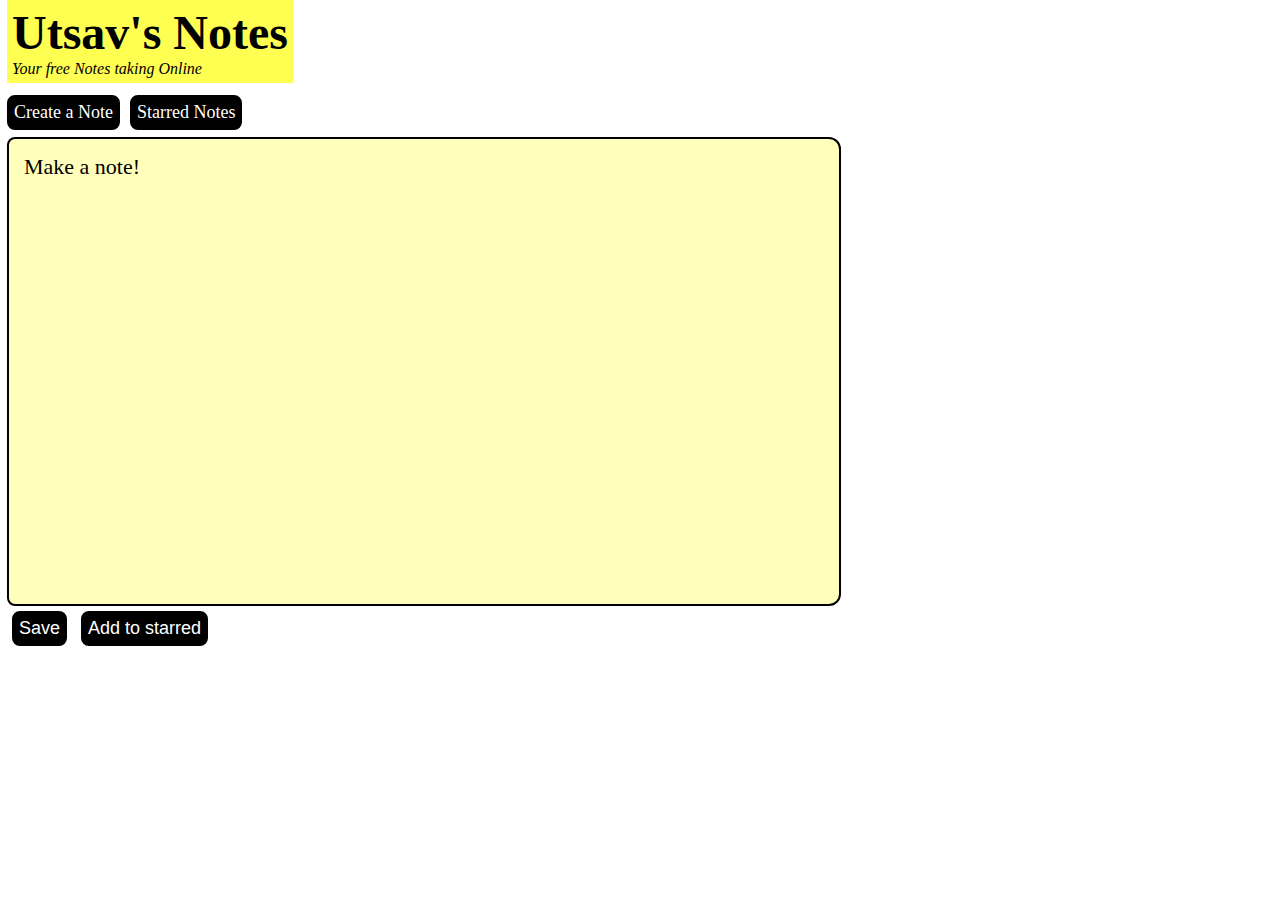
<file: notes app/index.html>
<!DOCTYPE html>
<html lang="en">
    <head>
        <meta charset="UTF-8">
        <meta http-equiv="X-UA-Compatible" content="IE=edge">
        <meta name="viewport" content="width=device-width, initial-scale=1.0">
        <meta name="author" content="Utsav Shah">
        <meta name="description" content="Notes App">
        <meta name="robots" content="index, follow">
        <link rel="stylesheet" href="notes.css">
        <link rel="icon" href="/favicon.ico">
        <link rel="icon" href="/favicon.svg">
        <title>Notes app</title>
        </head>
    <body>
        <header>
            <div class="title">
                
                <div class="brand">
                    <h1>Utsav's Notes</h1>
                    <p>Your free Notes taking Online</p>
                </div>
                
                <div class="sidebar">
                    <div class="btn" id="create" onclick="newNote()">Create a Note</div>
                    <div class="btn" id="starred-notes">Starred Notes</div>
                    
                </div>
            </div>
        </header>

        <main>
            
            <div class="note-take" id="note-take">
                Make a note!
            </div>
            <button class="btn" id="save-note" onclick="saveNote()">Save</button>
            <button class="btn" id="addToStarred">Add to starred</button>
        </main>

        <div id="save" >

        </div>
        <footer>

        </footer>

        <script >
            let flag=false;

            
            function saveNote(){

                if(flag===false){
                    alert('Please create a note to save it!');
                }
                else{
                    console.log("hello");
                    
                    var savednote=document.createElement('div');

                    const divStyle={
                        'height':'100px',
                        'width':'200px',
                        'background-color':'rgba(255, 255, 0, 0.266)',
                        // 'font-size':'18px',
                        'border':'2px solid',
                        'margin':'5px',
                        'text-align':'center',
                        
                    }

                    var head=document.getElementById('inpheadcrt').value;
                    var des=document.getElementById('Note').value;

                    const titleSaved=document.createElement('h4');
                    titleSaved.innerText=head;

                    
                    titleSaved.setAttribute('style','margin:5px ; font-size:22px')
                    const description=document.createElement('p');
                    description.innerHTML=des;
                    description.style.fontSize='12px';
                    Object.assign(savednote.style,divStyle);

                    savednote.setAttribute('id',head);
                    savednote.setAttribute('class','saved');
                    savednote.setAttribute('onclick','this.viewNote()');

                    
                    document.getElementById('save').appendChild(savednote);
                    document.getElementById(head).appendChild(titleSaved);
                    document.getElementById(head).appendChild(description);
                   
                }

            }
            function newNote(){
                
                document.getElementById('note-take').innerHTML='';
                var titleOfNote=document.createElement('input');
                titleOfNote.setAttribute('type','text');
                titleOfNote.setAttribute('value','Add a Title');
                titleOfNote.setAttribute('name','inpTitle');
                titleOfNote.setAttribute('id','inpheadcrt');
                titleOfNote.setAttribute('onclick','clearText()');
                const titleStyle={
                    'background':'transparent',
                    "border":0,
                    "fontSize":'30px',
                    "fontWeight":'bold',
                    "width":'inherit',
                    'outline':0,
                    'margin-bottom':'10px'

                }
                
                let hr=document.createElement('hr');

                var noteDesc=document.createElement('textarea');

                noteDesc.setAttribute('id','Note');
                noteDesc.setAttribute('onclick','clearText()');

                const desStyle={
                    'outline':0,
                    'width':'inherit', 'height':'400px', 'background-color':'transparent', 'font-size':'20px', 'border':0, 'resize':'none'
                }
                
                noteDesc.innerText='Start Writing...';
                
                Object.assign(titleOfNote.style,titleStyle);
                Object.assign(noteDesc.style,desStyle);


                document.getElementById('note-take').appendChild(titleOfNote);
                document.getElementById('note-take').appendChild(hr);
                document.getElementById('note-take').appendChild(noteDesc);

                flag=true;
                return flag;
            }
        </script>
    </body>
</html>
</file>
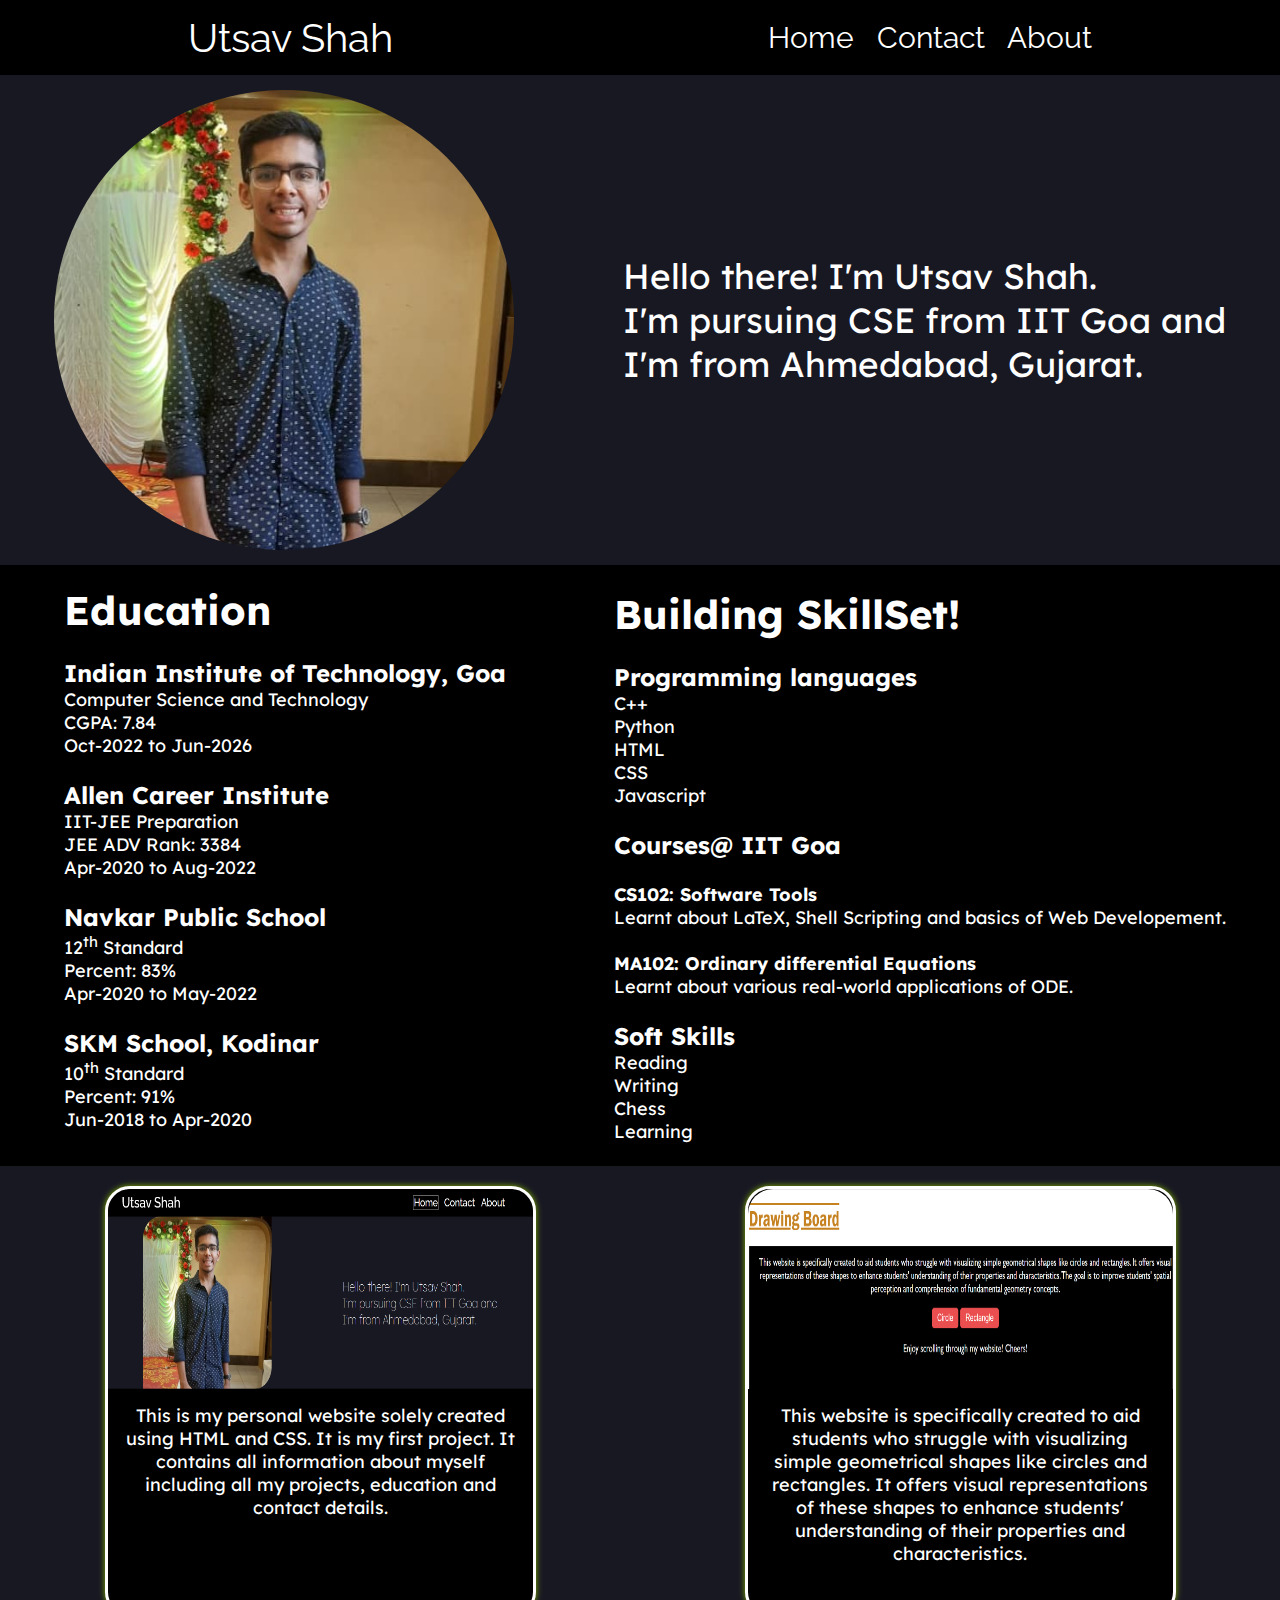
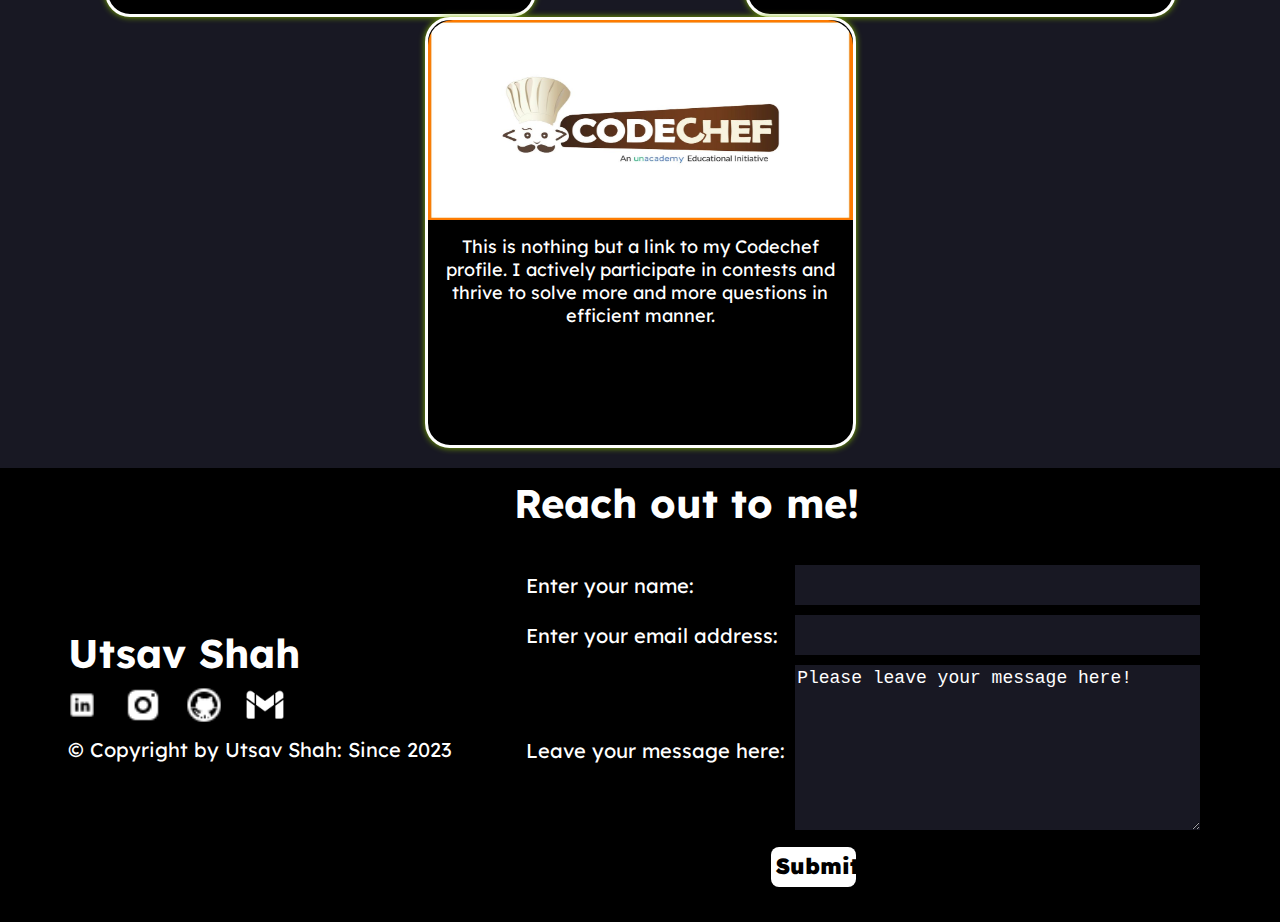
<file: Portfolio project/index.html>
<!DOCTYPE html>
<html lang="en">
    <head>
        <meta charset="UTF-8">
        <meta http-equiv="X-UA-Compatible" content="IE=edge">
        <meta name="viewport" content="width=device-width, initial-scale=1.0">
        <meta name="author" content="Utsav Shah">
        <meta name="description" content="Course learning">
        <meta name="robots" content="index, follow">
        <link rel="stylesheet" href="portfolio.css">
        <link rel="stylesheet" href="responsive.css">
        <link rel="icon" href="/favicon.ico">
        <link rel="icon" href="/favicon.svg">
        <title>My Portfolio</title>
    </head>
    
    <body>

        <header>
            
                <div id="name">Utsav Shah</div>
                <div class="navbar">
                    <a href="#about"><span class="navigate">Home</span></a>
                    <a href="#contact"><span class="navigate">Contact</span></a>
                    <a href="#edu-skills"><span class="navigate">About</span></a>
                </div>
           
        </header>
        

        <main>
            <section class="about" id="about">

                <div class="profile-pic">
                    <img src="profile.jpg" alt="Profile-pic">
                </div>
                
            
                <div class="intro" id="intro">
                    <p>Hello there! I'm Utsav Shah.</p>
                    <p>I'm pursuing CSE from IIT Goa and</p>
                    <p> I'm from Ahmedabad, Gujarat.</p>
                </div>
            </section>

            <section class="edu-skills" id="edu-skills">
                <div class="education">
                    <h1>Education</h1>
                    <br>
                    <dl>
                        <dt>Indian Institute of Technology, Goa</dt>
                            <dd>Computer Science and Technology</dd>
                            <dd>CGPA: 7.84</dd>
                            <dd>Oct-2022 to Jun-2026</dd>
                        <br>
                        <dt>Allen Career Institute</dt>
                            <dd>IIT-JEE Preparation</dd>
                            <dd>JEE ADV Rank: 3384</dd>
                            <dd>Apr-2020 to Aug-2022</dd>
                        <br>
                        <dt>Navkar Public School</dt>
                            <dd>12<sup>th</sup> Standard</dd>
                            <dd>Percent: 83%</dd>
                            <dd>Apr-2020 to May-2022</dd>
                        <br>
                        <dt>SKM School, Kodinar</dt>
                            <dd>10<sup>th</sup> Standard</dd>
                            <dd>Percent: 91%</dd>
                            <dd>Jun-2018 to Apr-2020</dd>
                    </dl>
                </div>

                <div class="skills">
                    <h1>Building SkillSet!</h1><br>
                    <ul>
                        <li><h1>Programming languages</h1>
                            <li>C++</li>
                            <li>Python</li>
                            <li>HTML</li>
                            <li>CSS</li>
                            <li>Javascript</li>
                        </li>
                        <br>

                        <li><h1>Courses@ IIT Goa</h1><br>
                            <li><b>CS102: Software Tools</b> 
                                <p>Learnt about LaTeX, Shell Scripting and basics of Web Developement.</p></li>
                            
                            <br>
                            <li><b>MA102: Ordinary differential Equations</b> 
                                <p>Learnt about various real-world applications of ODE.</p> </li>
                            <br>
                                
                        </li>
                        <li><h1>Soft Skills</h1>
                            <li>Reading</li>
                            <li>Writing</li>
                            <li>Chess</li>
                            <li>Learning</li>
                        </li>

                       
                    </ul>

                </div>
            </section>

            <section class="project">
                <a href="#portfolio.html"><div class="portfolio">
                    <div class="box">
                        <div class="webimg">
                            <img src="portfolioweb.png" alt="">
                        </div>
                        <div class="explain">
                            This is my personal website solely created using HTML and CSS. It is my first project.
                            It contains all information about myself including all my projects, education and contact details.
                        </div>
                    </div>
                </div></a>

                <a href="utsavshahm.github.io/drawing-board"><div class="drawing-board">
                    <div class="box">
                        <div class="webimg">
                            <img src="drawingboard.png" alt="">
                        </div>
                        <div class="explain" >
                            This website is specifically created to aid students who struggle with visualizing simple geometrical shapes like circles and rectangles. It offers visual representations of these shapes to enhance students' understanding of their properties and characteristics.
                        </div>
                    </div>
                </div></a>
                <a href="https://www.codechef.com/users/shahutsavm"><div class="codechef">
                    <div class="box">
                        <div class="webimg">
                            <img src="codechefprof.jpeg" alt="">
                        </div>
                        <div class="explain">
                            This is nothing but a link to my Codechef profile. I actively participate in contests and thrive to solve more and more questions in efficient manner.
                        </div>
                    </div>
                </div></a>
            </section>
        </main>

        <footer>
            <div id="brand">
                <h1>Utsav Shah</h1>
                <div id="icons">

                    <a href="https://www.linkedin.com/in/shahutsavm/" target="_blank"><span class="footer-icon" id="linkedin"><img src="linkedin.png" alt="" ></span></a>

                    <a href="https://instagram.com/utsavmshah"  target="_blank"><span class="footer-icon" id="instagram"><img src="instagram-icon.png" alt=""  ></span></a>

                    <a href="https://github.com/utsavshahm" target="_blank"><span class="footer-icon" id="github" ><img src="github-icon.png" alt=""></span></a>

                    <a href="mailto: shah.utsavm@gmail.com" target="_blank"><span class="footer-icon" id="gmail" ><img src="gmail-icon.png" alt=""></span></a>
                </div>

                <p id="copyright"> &copy Copyright by Utsav Shah: Since 2023</p>
            </div>

            <div id="contact">
                <h1>Reach out to me!</h1>
                <br>
                <form method="get">

                    <table cellspacing="10px">

                        <tr>
                            <td><label for="yourname">Enter your name: </label></td>
                            <td><input type="text" name="yourname" id="yourname"></td>
                        </tr>

                        <tr>
                            <td><label for="email">Enter your email address: </label></td>
                            <td><input type="email" name="mail" id="email"></td>
                        </tr>

                        <tr>
                            <td><label for="msg">Leave your message here: </label></td>
                            <td><textarea name="msg" id="msg" cols="50" rows="50">Please leave your message here!</textarea></td>
                            
                        </tr>
                    </table>
                    
                    <div class="submit">Submit</div>
                    
                    
                    <br>
                </form>
            </div>
        </footer>
    </body>
</html>
</file>
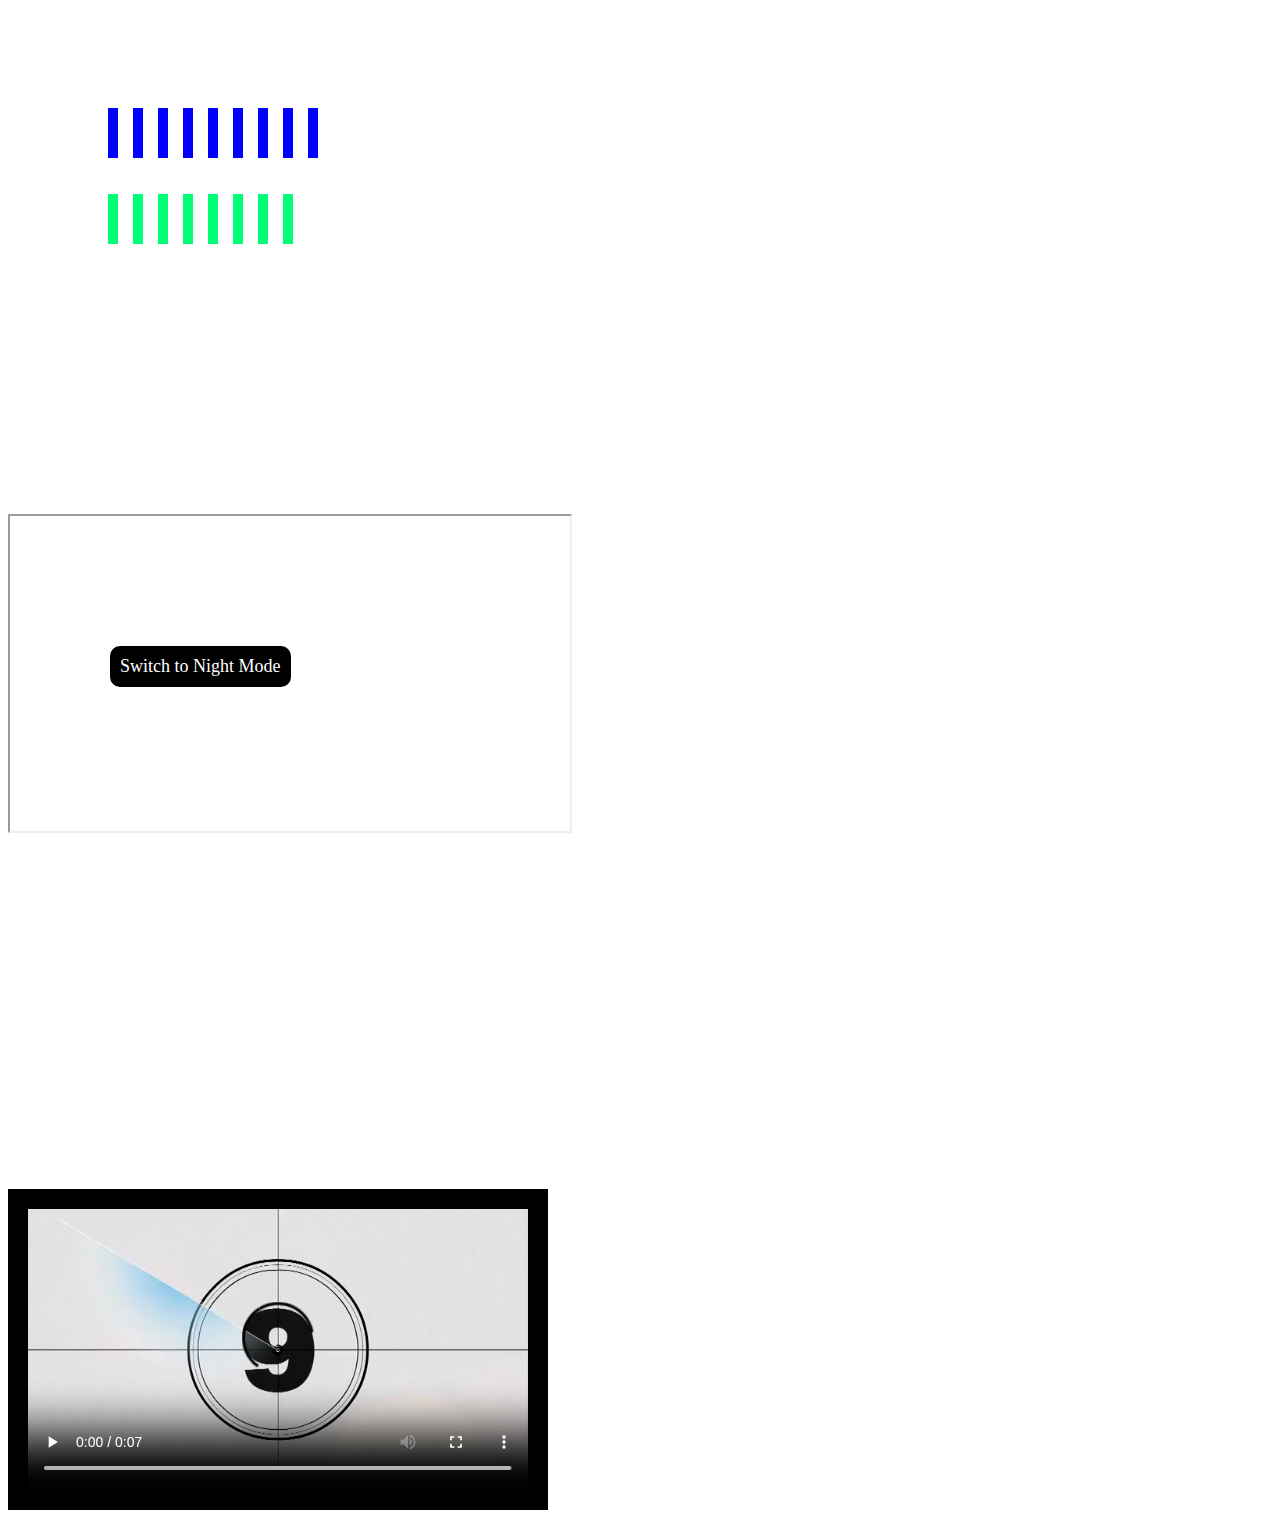
<file: animation/animation.html>
<!DOCTYPE html>
<html lang="en">
    <head>
        <meta charset="UTF-8">
        <meta http-equiv="X-UA-Compatible" content="IE=edge">
        <meta name="viewport" content="width=device-width, initial-scale=1.0">
        <meta name="author" content="Utsav Shah">
        <meta name="description" content="Course learning">
        <meta name="robots" content="index, follow">
        <link rel="stylesheet" href="animation.css">
        <link rel="icon" href="/favicon.ico">
        <link rel="icon" href="/favicon.svg">
        <title>Animation</title>


    </head>
    <body>
        <div class="box">

            <div class="anim-box first" ></div>
            <div class="anim-box second"></div>
            <div class="anim-box third"></div>
            <div class="anim-box fourth"></div>
            <div class="anim-box fifth"></div>
            <div class="anim-box fourth "></div>
            <div class="anim-box third "></div>
            <div class="anim-box second "></div>
            <div class="anim-box first "></div>
        </div>
        <br>
        <br>
        <div class="box">
            <div class="anim1-box first" ></div>
            <div class="anim1-box second"></div>
            <div class="anim1-box third"></div>
            <div class="anim1-box fourth"></div>
            <div class="anim1-box fourth rev"></div>
            <div class="anim1-box third rev"></div>
            <div class="anim1-box second rev"></div>
            <div class="anim1-box first rev"></div>
        </div>

        <div class="btn">

            <button id="night-btn" onclick="switchNight()">Switch to Night Mode</button>
        </div>


        <div class="videos">
            <video src="countdown_-_2637 (360p).mp4" controls width="500px" ></video>
        </div>

        <iframe width="560" height="315" src="https://youtu.be/MMNEEdGa5eE" sandbox allow="camera 'none'; microphone 'none'; "></iframe> <!--Sandbox attribute to increase security of embedded content-->
        <script src="night.js"></script>
    </body>
</html>
</file>
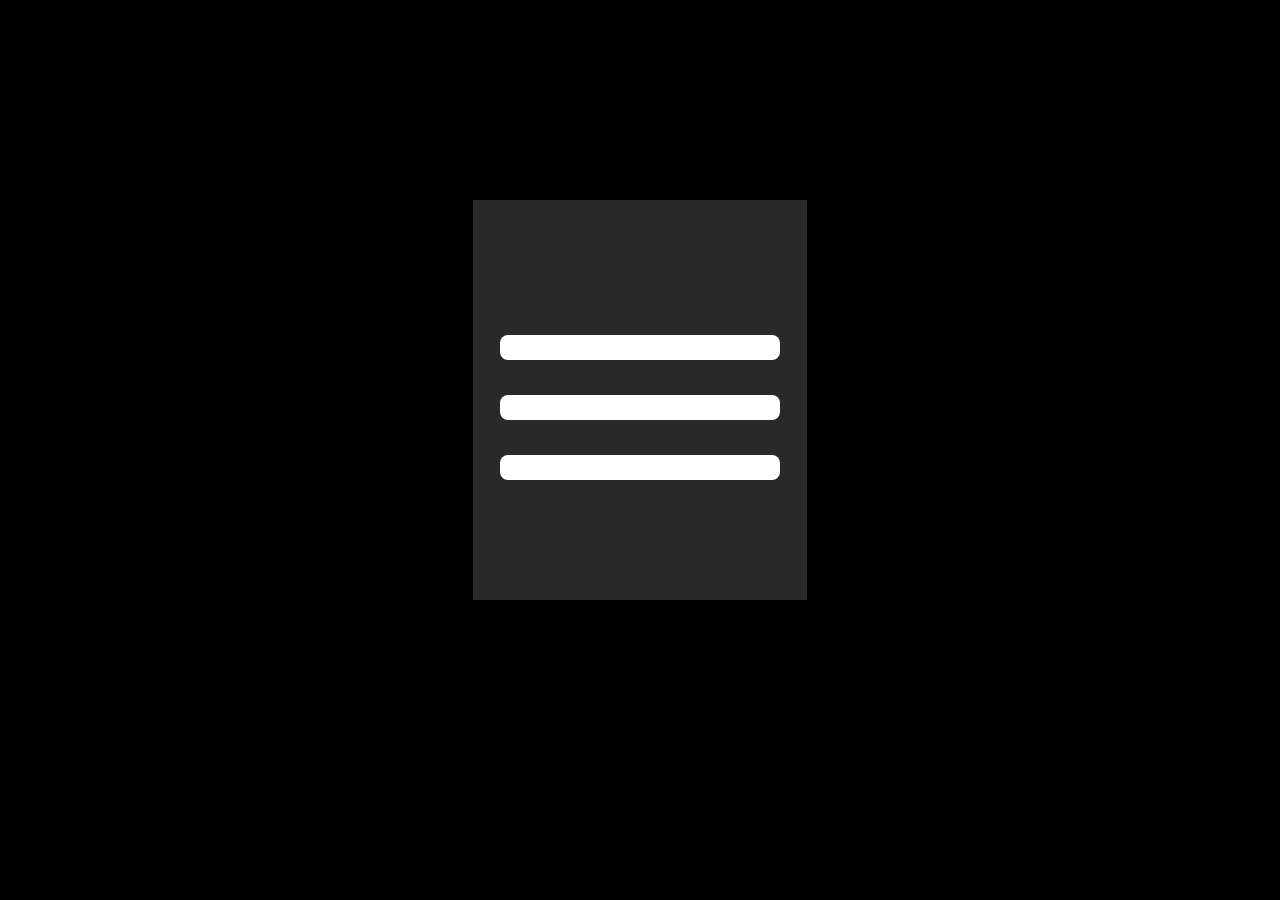
<file: animation/hamburger.html>
<!DOCTYPE html>
<html lang="en">
    <head>
        <meta charset="UTF-8">
        <meta http-equiv="X-UA-Compatible" content="IE=edge">
        <meta name="viewport" content="width=device-width, initial-scale=1.0">
        <meta name="author" content="Utsav Shah">
        <meta name="description" content="HamNav Animate">
        <meta name="robots" content="index, follow">
        <link rel="stylesheet" href="hamnav.css">
        <link rel="icon" href="/favicon.ico">
        <link rel="icon" href="/favicon.svg">
        <title>Hamburger animation</title>
    </head>
    <body>
        <div class="main">

            <div class="container">
                <div class="line lt"></div>
                <div class="line lm"></div>
                <div class="line lb"></div>
            </div>

        </div>

        <script src="hamnav.js"></script>
    
    </body>
</html>
</file>
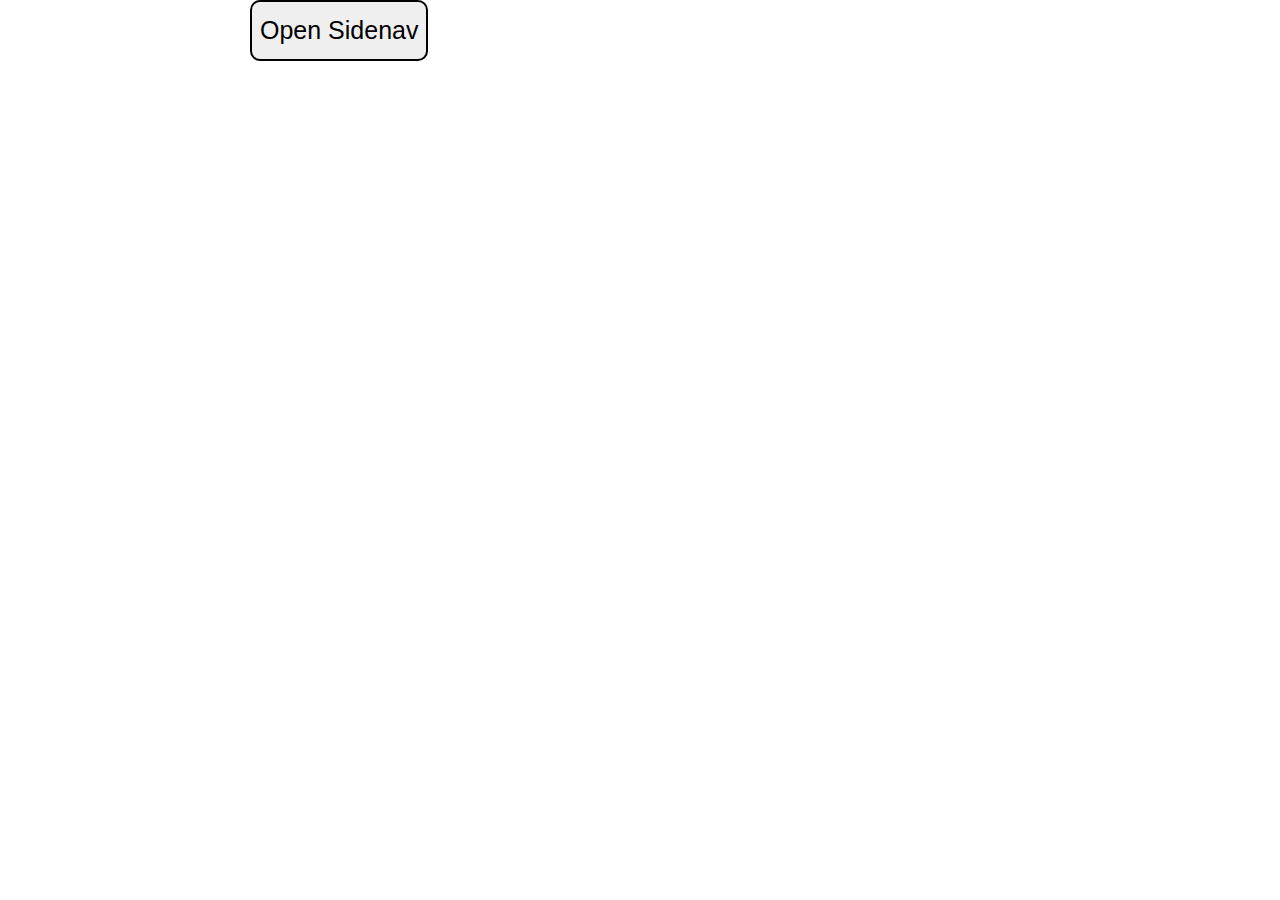
<file: animation/sidenav.html>
<!DOCTYPE html>
<html lang="en">
    <head>
        <meta charset="UTF-8">
        <meta http-equiv="X-UA-Compatible" content="IE=edge">
        <meta name="viewport" content="width=device-width, initial-scale=1.0">
        <meta name="author" content="Utsav Shah">
        <meta name="description" content="Course learning">
        <meta name="robots" content="index, follow">
        <link rel="stylesheet" href="sidenav.css">
        <link rel="icon" href="/favicon.ico">
        <link rel="icon" href="/favicon.svg">
        <title>sidenav</title>
    </head>
    <body>
        <div class="container">
            <div class="content">Home</div>
            <div class="content">Blog</div>
            <div class="content">About</div>
            <div class="content">Contact</div>
        </div>
        <button id="navcontrol" onclick="showNav()">Open Sidenav</button>


        <script>
            function showNav(){
                let navbar=document.querySelector('.container');
                navbar.style.left='0px';
                
                document.getElementById('navcontrol').setAttribute('onclick','closeNav()');
                document.getElementById('navcontrol').innerHTML='Close Sidenav';

            }
            function closeNav(){
                let navbar=document.querySelector('.container');
                navbar.style.left='-205px';
                
                document.getElementById('navcontrol').setAttribute('onclick','showNav()');
                document.getElementById('navcontrol').innerHTML='Open Sidenav';
            }
        </script>
    </body>
</html>
</file>
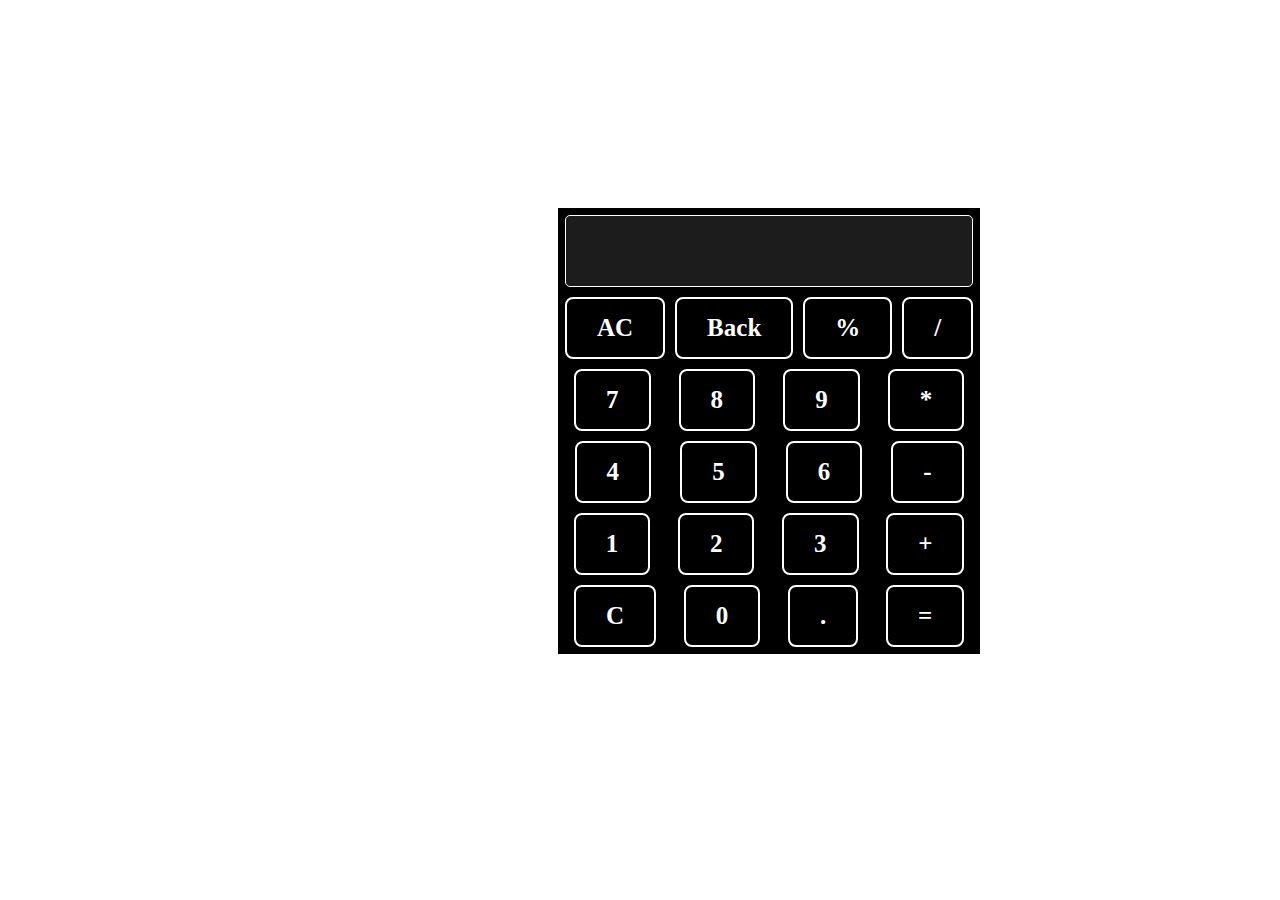
<file: calculator project/calc_UI.html>
<!DOCTYPE html>
<html lang="en">
    <head>
        <meta charset="UTF-8">
        <meta http-equiv="X-UA-Compatible" content="IE=edge">
        <meta name="viewport" content="width=device-width, initial-scale=1.0">
        <meta name="author" content="Utsav Shah">
        <meta name="description" content="Calculator Project">
        <meta name="robots" content="index, follow">
        <link rel="stylesheet" href="calc.css">
        <link rel="icon" href="/favicon.ico">
        <link rel="icon" href="/favicon.svg">
        <title>Calculator</title>
    </head>
    <body>

        <div class="main">
            <div class="rows" style="border: 0;" >
                <input type="text" id="input" >
            </div>
            <div class="rows">

                <div class="content">AC</div>
                <div class="content">Back</div>
                <div class="content">%</div>
                <div class="content">/</div>
            </div>
            <div class="rows">
                
                <div class="content">7</div>
                <div class="content">8</div>
                <div class="content">9</div>
                <div class="content">*</div>
        
            </div>
            <div class="rows">

                <div class="content">4</div>
                <div class="content">5</div>
                <div class="content">6</div>
                <div class="content">-</div>

            </div>
            <div class="rows">
            
                <div class="content">1</div>
                <div class="content">2</div>
                <div class="content">3</div>
                <div class="content">+</div>
            
            </div>
            <div class="rows">
            
                <div class="content">C</div>
                <div class="content">0</div>
                <div class="content">.</div>
                <div class="content">=</div>
            
            </div>

        </div>

        <script src="calcWork.js"></script>
    
    </body>
</html>
</file>
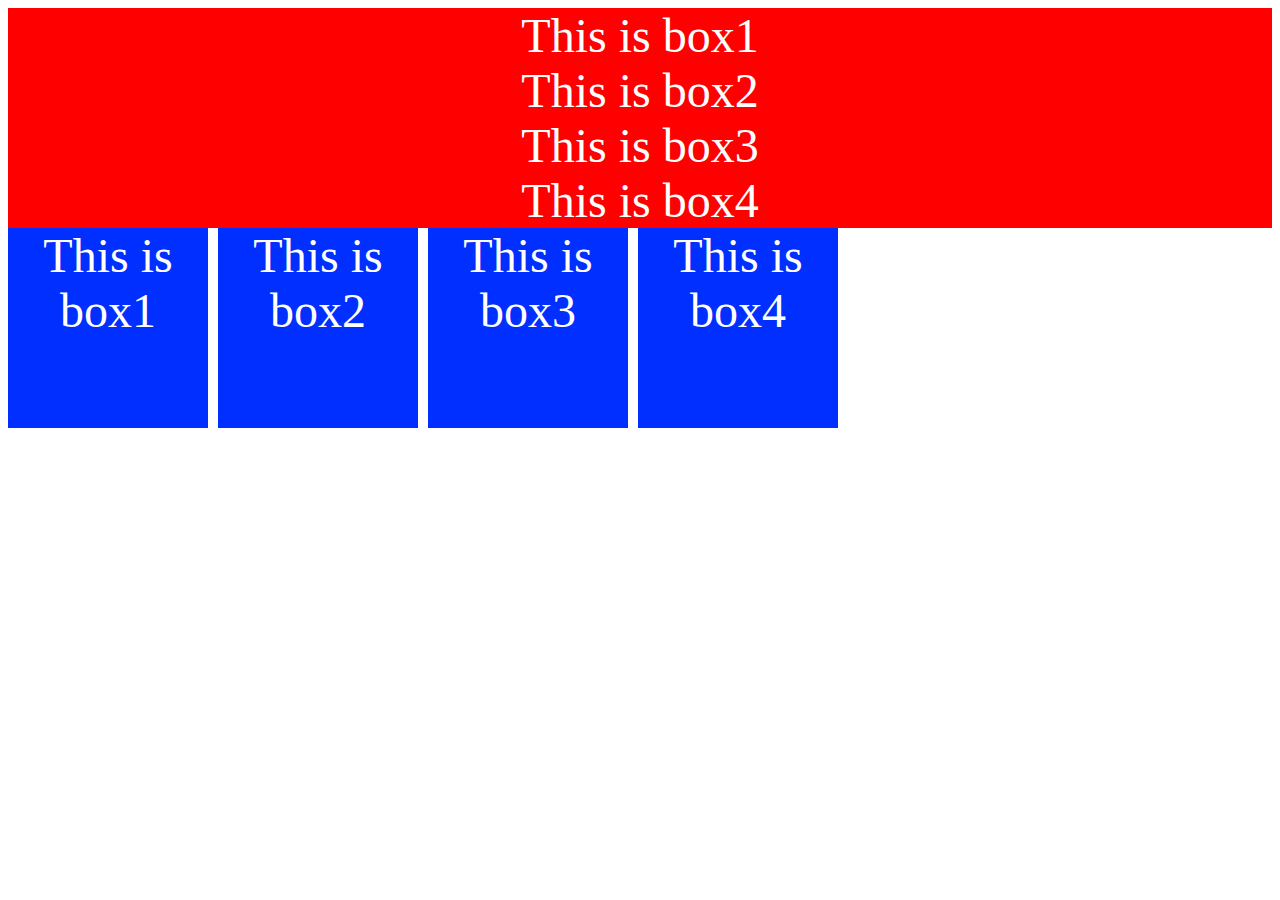
<file: mediaQueries/media.html>
<!DOCTYPE html>
<html lang="en">
    <head>
        <meta charset="UTF-8">
        <meta http-equiv="X-UA-Compatible" content="IE=edge">
        <meta name="viewport" content="width=device-width, initial-scale=1.0">
        <meta name="author" content="Utsav Shah">
        <meta name="description" content="Course learning">
        <meta name="description" content="Course learning">
        <meta name="robots" content="index, follow">
        <link rel="stylesheet" href="mediaQuery.css">
        <link rel="icon" href="/favicon.ico">
        <link rel="icon" href="/favicon.svg">
        <title>Media Queries</title>
    </head>
    <body>
        <div class="box" id="box1">
            This is box1
        </div>
        <div class="box" id="box2">
            This is box2

        </div>
        <div class="box" id="box3">
            This is box3

        </div>
        <div class="box" id="box4">
            This is box4

        </div>

        <div class="parent">



            <div class="new-box" >
                This is box1
            </div>
            <div class="new-box" >
                This is box2
    
            </div>
            <div class="new-box" >
                This is box3
    
            </div>
            <div class="new-box" >
                This is box4
    
            </div>
        </div>
    </body>
</html>
</file>
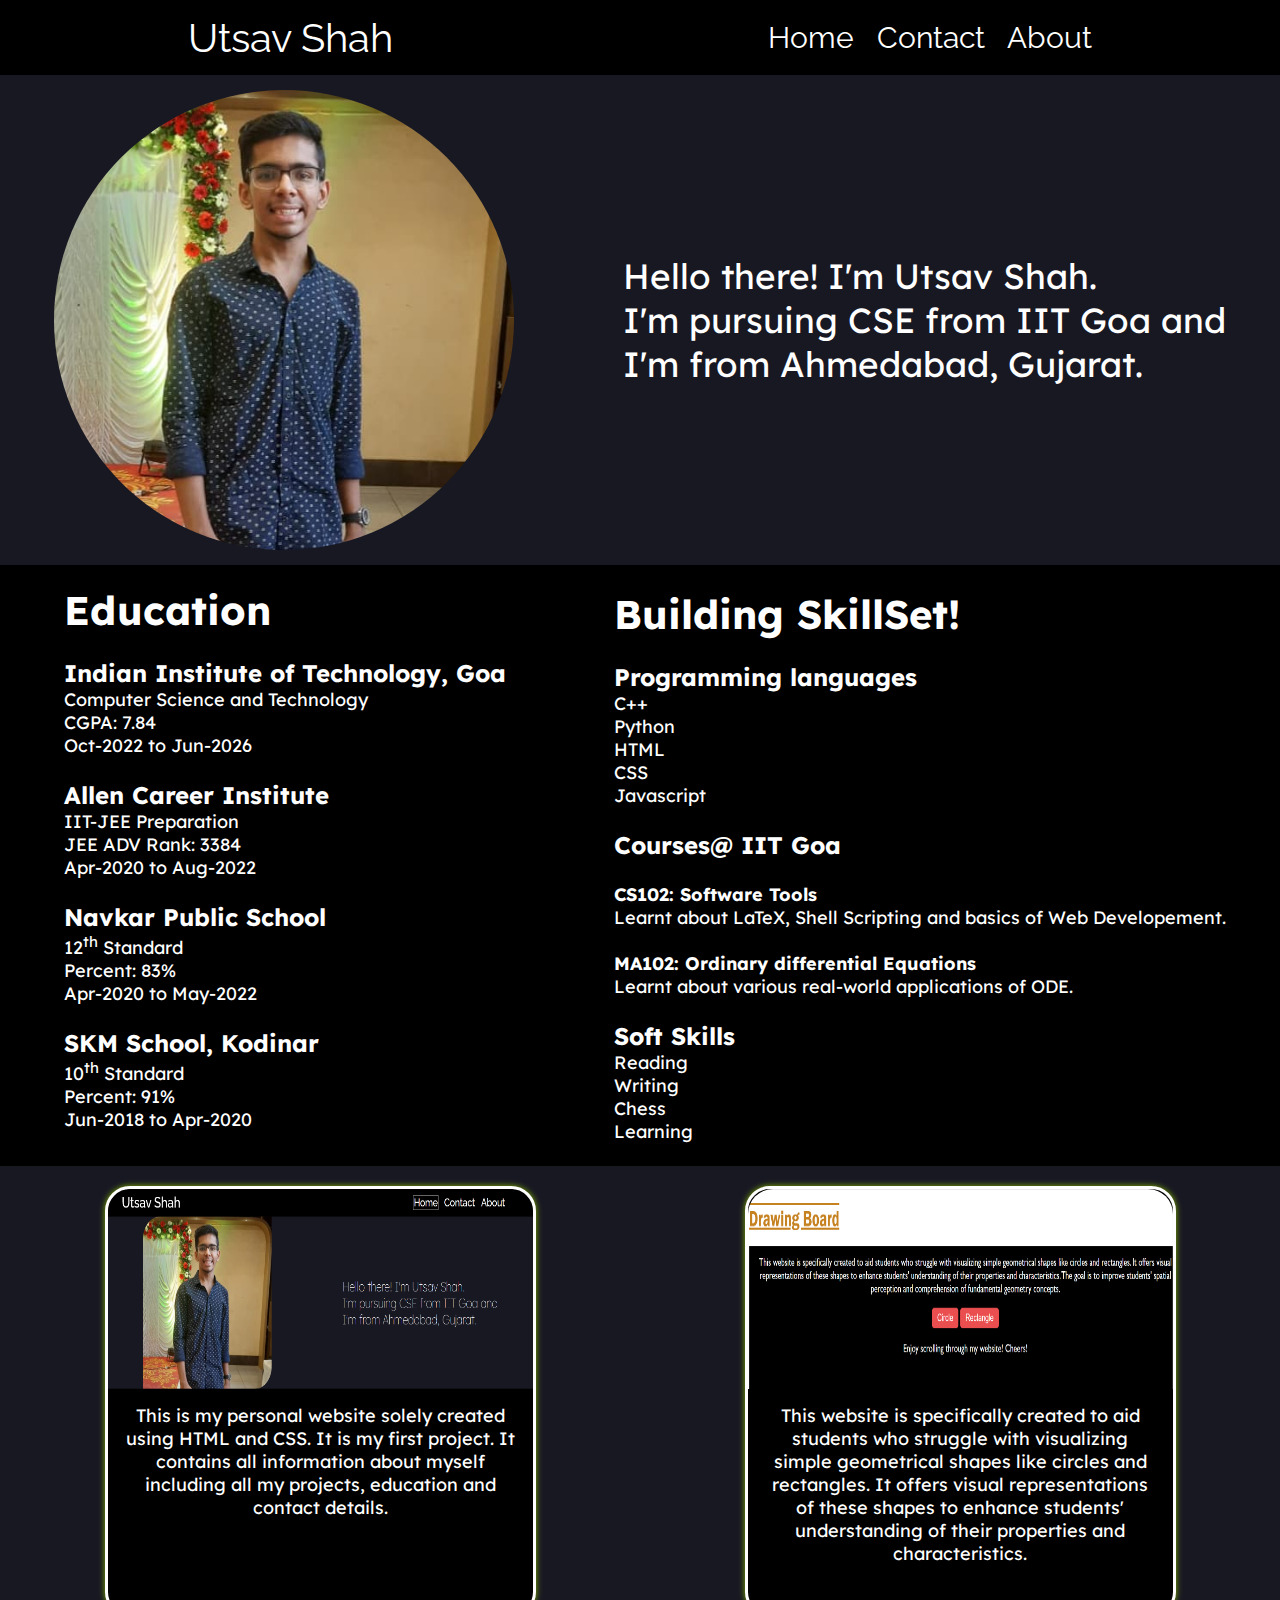
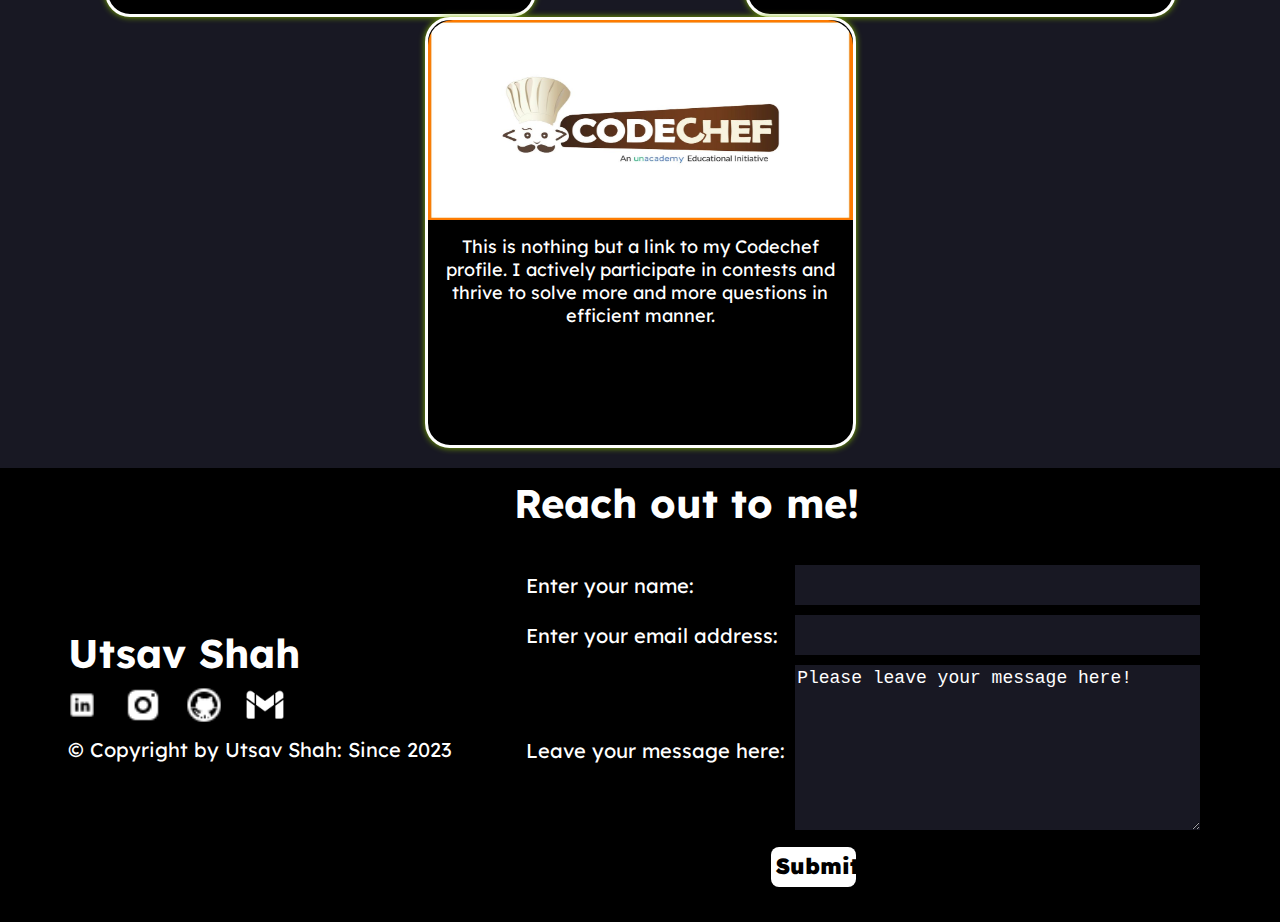
<file: Portfolio project/portfolio.html>
<!DOCTYPE html>
<html lang="en">
    <head>
        <meta charset="UTF-8">
        <meta http-equiv="X-UA-Compatible" content="IE=edge">
        <meta name="viewport" content="width=device-width, initial-scale=1.0">
        <meta name="author" content="Utsav Shah">
        <meta name="description" content="Course learning">
        <meta name="robots" content="index, follow">
        <link rel="stylesheet" href="portfolio.css">
        <link rel="stylesheet" href="responsive.css">
        <link rel="icon" href="/favicon.ico">
        <link rel="icon" href="/favicon.svg">
        <title>My Portfolio</title>
    </head>
    
    <body>

        <header>
            
                <div id="name">Utsav Shah</div>
                <div class="navbar">
                    <a href="#about"><span class="navigate">Home</span></a>
                    <a href="#contact"><span class="navigate">Contact</span></a>
                    <a href="#edu-skills"><span class="navigate">About</span></a>
                </div>
           
        </header>
        

        <main>
            <section class="about" id="about">

                <div class="profile-pic">
                    <img src="profile.jpg" alt="Profile-pic">
                </div>
                
            
                <div class="intro" id="intro">
                    <p>Hello there! I'm Utsav Shah.</p>
                    <p>I'm pursuing CSE from IIT Goa and</p>
                    <p> I'm from Ahmedabad, Gujarat.</p>
                </div>
            </section>

            <section class="edu-skills" id="edu-skills">
                <div class="education">
                    <h1>Education</h1>
                    <br>
                    <dl>
                        <dt>Indian Institute of Technology, Goa</dt>
                            <dd>Computer Science and Technology</dd>
                            <dd>CGPA: 7.84</dd>
                            <dd>Oct-2022 to Jun-2026</dd>
                        <br>
                        <dt>Allen Career Institute</dt>
                            <dd>IIT-JEE Preparation</dd>
                            <dd>JEE ADV Rank: 3384</dd>
                            <dd>Apr-2020 to Aug-2022</dd>
                        <br>
                        <dt>Navkar Public School</dt>
                            <dd>12<sup>th</sup> Standard</dd>
                            <dd>Percent: 83%</dd>
                            <dd>Apr-2020 to May-2022</dd>
                        <br>
                        <dt>SKM School, Kodinar</dt>
                            <dd>10<sup>th</sup> Standard</dd>
                            <dd>Percent: 91%</dd>
                            <dd>Jun-2018 to Apr-2020</dd>
                    </dl>
                </div>

                <div class="skills">
                    <h1>Building SkillSet!</h1><br>
                    <ul>
                        <li><h1>Programming languages</h1>
                            <li>C++</li>
                            <li>Python</li>
                            <li>HTML</li>
                            <li>CSS</li>
                            <li>Javascript</li>
                        </li>
                        <br>

                        <li><h1>Courses@ IIT Goa</h1><br>
                            <li><b>CS102: Software Tools</b> 
                                <p>Learnt about LaTeX, Shell Scripting and basics of Web Developement.</p></li>
                            
                            <br>
                            <li><b>MA102: Ordinary differential Equations</b> 
                                <p>Learnt about various real-world applications of ODE.</p> </li>
                            <br>
                                
                        </li>
                        <li><h1>Soft Skills</h1>
                            <li>Reading</li>
                            <li>Writing</li>
                            <li>Chess</li>
                            <li>Learning</li>
                        </li>

                       
                    </ul>

                </div>
            </section>

            <section class="project">
                <a href="#portfolio.html"><div class="portfolio">
                    <div class="box">
                        <div class="webimg">
                            <img src="portfolioweb.png" alt="">
                        </div>
                        <div class="explain">
                            This is my personal website solely created using HTML and CSS. It is my first project.
                            It contains all information about myself including all my projects, education and contact details.
                        </div>
                    </div>
                </div></a>

                <a href="utsavshahm.github.io/drawing-board"><div class="drawing-board">
                    <div class="box">
                        <div class="webimg">
                            <img src="drawingboard.png" alt="">
                        </div>
                        <div class="explain" >
                            This website is specifically created to aid students who struggle with visualizing simple geometrical shapes like circles and rectangles. It offers visual representations of these shapes to enhance students' understanding of their properties and characteristics.
                        </div>
                    </div>
                </div></a>
                <a href="https://www.codechef.com/users/shahutsavm"><div class="codechef">
                    <div class="box">
                        <div class="webimg">
                            <img src="codechefprof.jpeg" alt="">
                        </div>
                        <div class="explain">
                            This is nothing but a link to my Codechef profile. I actively participate in contests and thrive to solve more and more questions in efficient manner.
                        </div>
                    </div>
                </div></a>
            </section>
        </main>

        <footer>
            <div id="brand">
                <h1>Utsav Shah</h1>
                <div id="icons">

                    <a href="https://www.linkedin.com/in/shahutsavm/" target="_blank"><span class="footer-icon" id="linkedin"><img src="linkedin.png" alt="" ></span></a>

                    <a href="https://instagram.com/utsavmshah"  target="_blank"><span class="footer-icon" id="instagram"><img src="instagram-icon.png" alt=""  ></span></a>

                    <a href="https://github.com/utsavshahm" target="_blank"><span class="footer-icon" id="github" ><img src="github-icon.png" alt=""></span></a>

                    <a href="mailto: shah.utsavm@gmail.com" target="_blank"><span class="footer-icon" id="gmail" ><img src="gmail-icon.png" alt=""></span></a>
                </div>

                <p id="copyright"> &copy Copyright by Utsav Shah: Since 2023</p>
            </div>

            <div id="contact">
                <h1>Reach out to me!</h1>
                <br>
                <form method="get">

                    <table cellspacing="10px">

                        <tr>
                            <td><label for="yourname">Enter your name: </label></td>
                            <td><input type="text" name="yourname" id="yourname"></td>
                        </tr>

                        <tr>
                            <td><label for="email">Enter your email address: </label></td>
                            <td><input type="email" name="mail" id="email"></td>
                        </tr>

                        <tr>
                            <td><label for="msg">Leave your message here: </label></td>
                            <td><textarea name="msg" id="msg" cols="50" rows="50">Please leave your message here!</textarea></td>
                            
                        </tr>
                    </table>
                    
                    <div class="submit">Submit</div>
                    
                    
                    <br>
                </form>
            </div>
        </footer>
    </body>
</html>
</file>
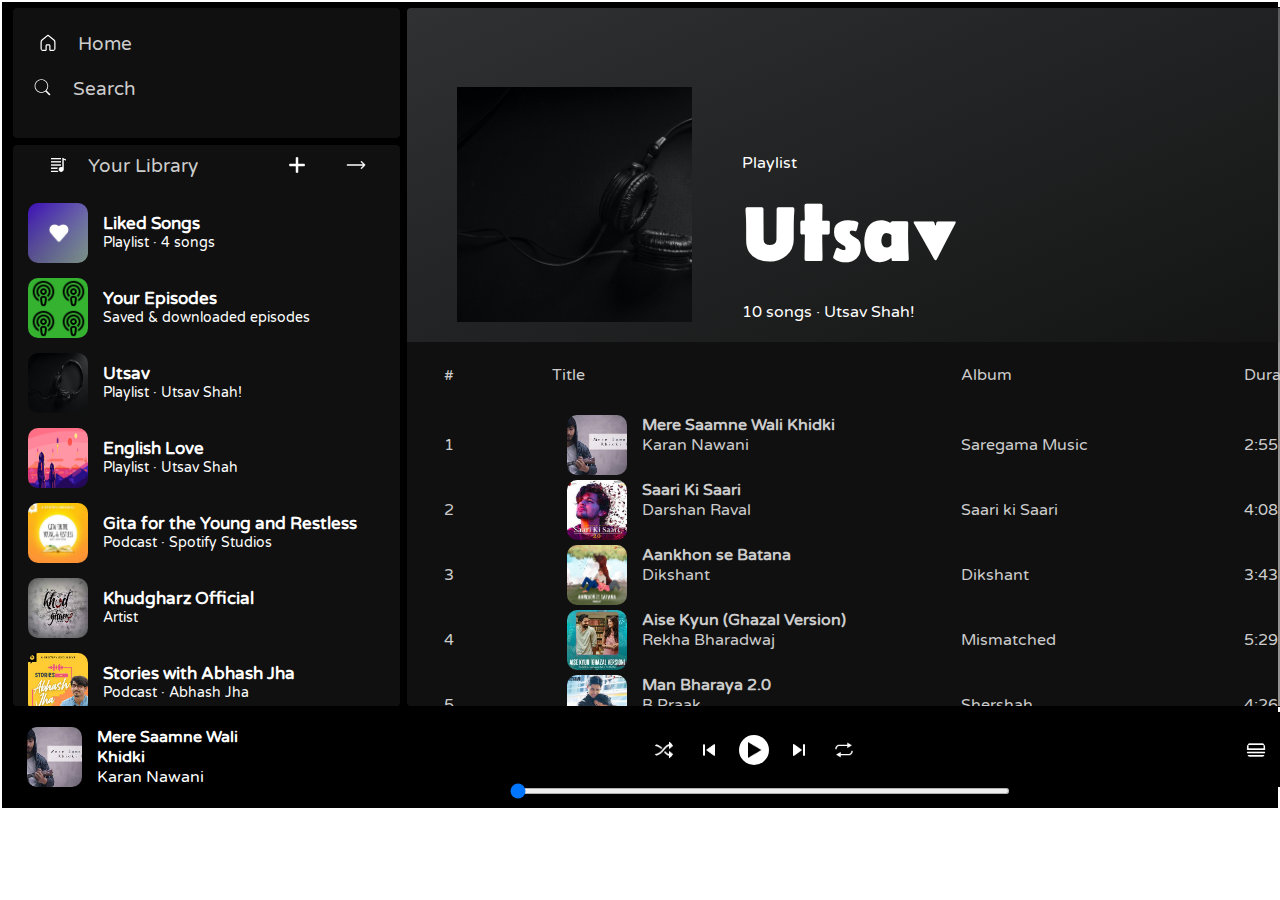
<file: spotify/spotifyUI.html>
<!DOCTYPE html>
<html lang="en">
    <head>
        <meta charset="UTF-8">
        <meta http-equiv="X-UA-Compatible" content="IE=edge">
        <meta name="viewport" content="width=device-width, initial-scale=1.0">
        <meta name="author" content="Utsav Shah">
        <meta name="description" content="SpotifyClone">
        <meta name="robots" content="index, follow">
        <link rel="stylesheet" href="spotify.css">
        <link rel="stylesheet" href="responsive.css">
        <link rel="icon" href="/favicon.ico">
        <link rel="icon" href="/favicon.svg">
        <title>Spotify clone</title>
    </head>
    <body>
        
        <div class="main">
            <div class="utils">

                <div class="util-content">

                    <div class="icon">
                        <img src="icons/icons8-home.svg" alt="">
                        <div class="iconInfo">Home</div>
                    </div>
                    <div class="icon">
    
                        <img src="icons/icons8-search.svg" alt="" >
                        <div class="iconInfo">Search</div>
                    </div>


                </div>
            </div>

            <div class="library">
                <div class="head-playlist">
                    <div class="icon">
                        <img src="icons/icons8-playlist-32.png" alt="">
                        <div class="iconInfo">Your Library</div>
                    </div>

                    <div class="icon" id="plus">
                        <img src="icons/icons8-plus-30.png" alt="">
                    </div>
                    <div class="icon"><img src="icons/icons8-right-arrow-30.png" alt=""></div>
                </div>

                <div class="main-list">
                    <div class="playlist">
                        <div class="thumbnail one"></div>
                        <div class="playlist-content">
                            <h3>Liked Songs</h3>
                            <p>Playlist  &#183; 4 songs</p>
                        </div>
                    </div>
                    <div class="playlist">
                        <div class="thumbnail two"></div>
                        <div class="playlist-content">
                            <h3>Your Episodes</h3>
                            <p>Saved & downloaded episodes</p>
                        </div>
                    </div>
                    <div class="playlist">
                        <div class="thumbnail three"></div>
                        <div class="playlist-content">
                            <h3>Utsav</h3>
                            <p>Playlist  &#183; Utsav Shah!</p>
                        </div>
                    </div>
                    <div class="playlist">
                        <div class="thumbnail four"></div>
                        <div class="playlist-content">
                            <h3>English Love</h3>
                            <p>Playlist  &#183; Utsav Shah </p>
                        </div>
                    </div>
                    <div class="playlist">
                        <div class="thumbnail five"></div>
                        <div class="playlist-content">
                            <h3>Gita for the Young and Restless</h3>
                            <p>Podcast  &#183; Spotify Studios</p>
                        </div>
                    </div>
                    <div class="playlist ">
                        <div class="thumbnail six"></div>
                        <div class="playlist-content">
                            <h3>Khudgharz Official</h3>
                            <p>Artist</p>
                        </div>
                    </div>
                    <div class="playlist">
                        <div class="thumbnail seven"></div>
                        <div class="playlist-content">
                            <h3>Stories with Abhash Jha</h3>
                            <p>Podcast  &#183; Abhash Jha</p>
                        </div>
                    </div>
                    <div class="playlist">
                        <div class="thumbnail eight"></div>
                        <div class="playlist-content">
                            <h3>Anuv Jain</h3>
                            <p>Artist</p>
                        </div>
                    </div>
                    <div class="playlist">
                        <div class="thumbnail nine"></div>
                        <div class="playlist-content">
                            <h3>Atif Aslam</h3>
                            <p>Artist</p>
                        </div>
                    </div>
                    
                </div>

            </div>
            
            

            <div class="container">
                <div class="playlist-head">
                    <div class="thumb"></div>
                    <div class="thumb-title">
                        <p>Playlist</p>
                        <h1>Utsav</h1>
                        <p id="songsAndDur"></p>
                    </div>
                </div>

                <div class="song-list">

                    <div class="head-content srno" >#</div>
                    <div class="head-content" id="title">Title</div>
                    <div class="head-content alb" id="album">Album</div>
                    <div class="head-content" id="duration">Duration</div>
                    
                </div>

                <div class="song">
                    <div class="head-content srno" >1</div>
                    <div class="head-content preview" >
                        <div class="song-thumb one"></div>
                        <div class="song-content">
                            <h4>Mere Saamne Wali Khidki</h4>
                            <p>Karan Nawani</p>
                        </div>
                    </div>
                    <div class="head-content alb">Saregama Music</div>
                    <div class="head-content" >2:55</div>
                </div>

                <div class="song">
                    <div class="head-content srno" >2</div>
                    <div class="head-content preview" >
                        <div class="song-thumb two"></div>
                        <div class="song-content">
                            <h4>Saari Ki Saari</h4>
                            <p>Darshan Raval</p>
                        </div>
                    </div>
                    <div class="head-content alb">Saari ki Saari</div>
                    <div class="head-content" >4:08</div>
                </div>

                <div class="song">
                    <div class="head-content srno" >3</div>
                    <div class="head-content preview" >
                        <div class="song-thumb three"></div>
                        <div class="song-content">
                            <h4>Aankhon se Batana</h4>
                            <p>Dikshant</p>
                        </div>
                    </div>
                    <div class="head-content alb">Dikshant</div>
                    <div class="head-content" >3:43</div>
                </div>

                <div class="song">
                    <div class="head-content srno" >4</div>
                    <div class="head-content preview" >
                        <div class="song-thumb four"></div>
                        <div class="song-content">
                            <h4>Aise Kyun (Ghazal Version)</h4>
                            <p>Rekha Bharadwaj</p>
                        </div>
                    </div>
                    <div class="head-content alb">Mismatched</div>
                    <div class="head-content" >5:29</div>
                </div>

                <div class="song">
                    <div class="head-content srno" >5</div>
                    <div class="head-content preview" >
                        <div class="song-thumb five"></div>
                        <div class="song-content">
                            <h4>Man Bharaya 2.0</h4>
                            <p>B.Praak</p>
                        </div>
                    </div>
                    <div class="head-content alb">Shershah</div>
                    <div class="head-content" >4:26</div>
                </div>

                <div class="song">
                    <div class="head-content srno" >6</div>
                    <div class="head-content preview" >
                        <div class="song-thumb six"></div>
                        <div class="song-content">
                            <h4>Memories</h4>
                            <p>Maroon 5</p>
                        </div>
                    </div>
                    <div class="head-content alb">Maroon</div>
                    <div class="head-content" >3:05</div>
                </div>
                <div class="song">
                    <div class="head-content srno" >7</div>
                    <div class="head-content preview" >
                        <div class="song-thumb seven"></div>
                        <div class="song-content">
                            <h4>Dandelions</h4>
                            <p>Ruth B.</p>
                        </div>
                    </div>
                    <div class="head-content alb">Safe Heaven</div>
                    <div class="head-content" >3:48</div>
                </div>
                <div class="song">
                    <div class="head-content srno" >8</div>
                    <div class="head-content preview" >
                        <div class="song-thumb eight"></div>
                        <div class="song-content">
                            <h4>Night Changes</h4>
                            <p>One Direction</p>
                        </div>
                    </div>
                    <div class="head-content alb">FOUR(Deluxe)</div>
                    <div class="head-content" >3:46</div>
                </div>
                <div class="song">
                    <div class="head-content srno" >9</div>
                    <div class="head-content preview" >
                        <div class="song-thumb nine"></div>
                        <div class="song-content">
                            <h4>Two Of Us</h4>
                            <p>Louis Tomlinson</p>
                        </div>
                    </div>
                    <div class="head-content alb">Two Of Us</div>
                    <div class="head-content" >3:42</div>
                </div>
                <div class="song">
                    <div class="head-content srno" >10</div>
                    <div class="head-content preview" >
                        <div class="song-thumb ten"></div>
                        <div class="song-content">
                            <h4>EastSide</h4>
                            <p>Halsey and Khalid</p>
                        </div>
                    </div>
                    <div class="head-content alb">FRIENDS KEEP SECRETS</div>
                    <div class="head-content" >2:56</div>
                </div>

            </div>

            <div class="player">
                <div class="songInfo" ></div>
                <div class="controls">
                    <div class="icon control" ><img src="icons/icons8-shuffle-24.png" alt="" id="shuffle"></div>
                    <div class="icon control" id="previous"><img src="icons/icons8-previous-30.png" alt=""></div>
                    <div class="icon control" id="play"><img src="icons/icons8-play-50.png" alt=""></div>
                    <div class="icon control" id="next"><img src="icons/icons8-next-30.png" alt=""></div>
                    <div class="icon control"><img src="icons/icons8-loop-30.png" alt="" id="loop"></div>
                </div>
                <div class="extracontrols">
    
                    <div class="icon control"><img src="icons/icons8-list-32.png" alt=""></div>
                    <div class="icon control"><img src="icons/icons8-laptop-and-phone-64.png" alt=""></div>
                    <div class="icon control"><img src="icons/icons8-sound-30.png" alt=""></div>
                    <div class="soundcontrol"><input type="range" id="soundcontrol" value="100"></div>
                </div>
            </div>
            <div class="progressbar" >
                <input type="range" id="progressbar" value="0">
            </div>
        </div>
        <script src="spotify.js"></script>


        
    </body>
</html>
</file>
<file: notes app/notes.css>
*{
    padding: 0;
    margin: 0;
}

header{
    width: max-content;
    /* display: inline-block; */
}
.title{
    display: flex;
    flex-direction: column;
}
.brand{
    background-color: rgba(255, 255, 57, 0.875);
    font-family: Times;
    padding: 5px;
    width: fit-content;
    margin-left: 7px;
}


.title h1{
    font-size: 3rem;
    font-weight: bolder;
}
.title p{
    font-style: italic;
}

.sidebar{
    display: flex;
  
    margin-top: 5px;
    
    padding: 2px;
    text-align: center;
    font-size: 1.5rem;
    font-family: 'Times New Roman', Times, serif;
}

.btn{
    margin: 5px;
    padding: 5px;
    border: 2px solid black;
    border-radius: 8px;
    transition: background-color 0.5s;
    font-size: 18px;
    background: transparent ;
    background-color: black;
    color: white;
}
.btn:hover{
    color: rgb(9, 9, 9);
    background-color: rgb(255, 236, 61);
    cursor: pointer;
}


main{
    /* display: inline-block; */
    margin-left: 7px;
}
.note-take{
    background-color: rgba(255, 255, 0, 0.266);
    
    width: 800px;
    border: 2px solid;
    border-radius: 8px 12px 12px 8px;
    font-size: 22px;
    height: 435px;
    padding: 15px;
    
}

#save{
    display: flex;
    flex-flow: wrap;
}
</file>
<file: Portfolio project/portfolio.css>
@import url('https://fonts.googleapis.com/css2?family=Raleway:wght@500&family=Rasa:wght@300&display=swap');

@import url('https://fonts.googleapis.com/css2?family=Lexend+Deca:wght@100&family=Raleway:wght@500&family=Rasa:wght@300&display=swap');


::selection{
    background: rgb(255, 140, 0);
    color: rgb(255, 255, 255);
}

/* width */
::-webkit-scrollbar {
    width: 15px;
  }
  
  /* Track */
::-webkit-scrollbar-track {
    background: #000000e0;
    opacity: .8;
}

/* Handle */
::-webkit-scrollbar-thumb {
background: rgb(255 140 0 / 80%);
    border:1px solid k;

    height:150px;
}

/* Handle on hover */
::-webkit-scrollbar-thumb:hover {
background: #db8f37;
}

a{
    text-decoration: none;
    color: white;
}
*{
    padding: 0;
    margin: 0;
}
html{
    scroll-behavior: smooth;
}
header{
    display: flex;
    width: 100%;
    height: 75px;
    background-color: black;
    color: white;
    font-size: 40px;
    font-family: 'Raleway', serif;
    position: fixed;
    align-items: center;
    top: 0;
    flex-flow: wrap;
    justify-content: space-around;
    
}

.navbar{
    font-size: 30px;
    position: relative;
    
    word-spacing: 15px;
}

#name{
    position: relative;
    
}

#name:hover{
    cursor: pointer;
}
.navigate{
    padding: 15px 0px;
    transition: background-color 0.5s, color 0.5s;
}
.navigate:hover{
    background-color: white;
    color: black;
    cursor: pointer;
    text-decoration: underline rgb(255, 140, 0); ;
    

}
main{
    margin-top: 75px;
    
    /* position: absolute; */
}

.about{
    
    background-color: #181823;
    display:flex;
    height: max-content;
    
    justify-content: space-around;
    align-items: center;
    flex-wrap: wrap;
    padding: 15px 0;
}
div.profile-pic{
    height: 460px;
    width: 460px;
    display: inherit;
    
    align-self: center;
}
.profile-pic img{
    
    border-radius: 50%;
    
}
div.intro{
    font-family: 'Lexend Deca', sans-serif ;
    
    font-size: 35px;
    color: white;
    padding: 30px 0;;
    align-self: center;
}

.edu-skills{
    background-color: #000000;
    display:flex;
    height: max-content;
    color: white;
    font-family: 'Lexend Deca', sans-serif ;
    font-size: 18px;
    justify-content: space-around;
    align-items: center;
    flex-wrap: wrap;
    padding: 20px 0 20px 10px;
}

.education{
    padding-bottom: 15px;
}
.edu-skills h1{
    font-size: 40px;
}
dt{
    font-size: 24px;
    font-weight: bold;
}

.skills ul h1{
    font-size: 24px;
}
li{
    list-style: none;
}

.project{
    background-color: #181823;
    display:flex;
    height: max-content;
    color: white;
    font-family: 'Lexend Deca', sans-serif ;
    font-size: 18px;
    justify-content: space-around;
    align-items: center;
    flex-wrap: wrap;
    padding: 20px 0;
}

    .box{
        height: 425px;
        width: 425px;
        border: 3px solid rgb(255, 255, 255);
        border-radius: 25px;
        background-color: rgb(0, 0, 0);
        box-shadow: 0 0 6px 0px rgb(130, 181, 0);
        transition: all 0.3s ease-in;
    }

        .webimg{
            height: 200px;
            width: inherit;
        }
        .webimg> img{
                height: 200px;
                width: inherit;
                border-radius: 25px 25px 0 0;
                size: cover;
            }
        
        .explain{
            font-family: 'Lexend Deca', sans-serif ;
            font-size: 18px;
            color: white;
            padding: 15px;
            text-align: center;
        }



.box:hover{
    
    cursor: pointer;
    box-shadow: 0 0 8px orange;
    background-color: #181717c7;
    transform: scale(1.05);
}


footer{
    font-family: 'Lexend Deca', sans-serif ;
    
    position: relative;
    bottom: 0;
    /* width: 100%; */
    height: max-content;
    background-color: black;
    color: white;
    display: flex;
    justify-content: space-evenly;
    font-size: 20px;
    align-items: center;
    flex-wrap: wrap-reverse;
    padding: 10px 7px;
}

#contact{
    display: flex;
    flex-direction: column;
    
}

table{
    border: 0;
    padding: 2px;
}
input,textarea{
    height: 35px;
    background-color: #181823;;
    border: 0;
    color: white;
    width: 400px;
    font-size: 18px;
    padding: 2.5px;
}
textarea{
    height: 160px;
}

.submit{
    height: 30px;
    width: 75px;
    background-color: white;
    color: black;
    font-weight: 900;
    padding: 5px;
    font-size: 22px;
    transform: translate(257px);
    transition: background-color 0.5s, color 0.5s;
    border-radius: 8px;
}

.submit:hover{
    background-color: #000000;
    color: white;
    cursor: pointer;
    border: 2px solid rgb(255, 140, 0);

}
#icons{
    margin: 7px -6px;
    
}
.footer-icon{
    margin-right: 15px;
}

.footer-icon>img{
    height: 40px;
    width: 40px;
}

#linkedin{
    height: 75px;
    width: 75px;
}
</file>
<file: Portfolio project/responsive.css>
@media (max-width:415px) {

    header{
        height: 85px;
        font-size: 30px;
    }
    .navbar{
        font-size: 25px;
        
    }
    .about{
    
        background-color: #181823;
        display:flex;
        height: max-content;
        flex-direction: column;
        justify-content: space-around;
        align-items: center;
        flex-wrap: wrap;
        
        
        
    }

    div.intro{
        font-size: 23px;
        text-align: center;
    }

    div.profile-pic{
        height: 280px;
        width: 280px;
        display: inherit;
        
        align-self: center;
    }
    .profile-pic img{
        height: inherit;
        width: inherit;
        border-radius: 50%;
        
    }

    .box{
        height: 285px;
        width: 285px;
        margin: 10px 0;
    }

    .webimg{
        height: 110px;
    }
    .webimg> img{
        height: inherit;
        width: inherit;
        border-radius: 25px 25px 0 0;
        size: cover;
    }
    .explain{
        font-size: 12px;
    }
    footer{
        font-size: 16px;
        justify-content: space-between;
    }
    
    table{
        border: 0;
        padding: 2px;
    }
    input,textarea{
        height: 25px;
        background-color: #181823;;
        border: 0;
        color: white;
        width: 180px;
        font-size: 16px;
        padding: 2.5px;
    }
    textarea{
        height: 110px;
    }
}
</file>
<file: animation/animation.css>
body{
    background-color: white;
}

.box{
    display: flex;
    flex-direction: row;
    gap: 15px;
}

.anim-box{
    
    height: 50px;
    width: 10px;
    background-color: blue;
    position: relative;
    top: 100px;
    left: 100px;
    animation-name: colorAnimate;
    animation-duration: 1s;
    animation-timing-function: ease-in-out;
    animation-iteration-count: infinite;
    animation-direction: alternate-reverse;
}



.anim-box.first{
    /* animation-duration: 1s; */

    animation-delay: 0;
}
.anim-box.second{
    /* animation-duration: 1s; */

    animation-delay: 0.4s;
}

.anim-box.third{
    /* animation-duration: 1s; */

    animation-delay: 0.8s;
}

.anim-box.fourth{
    /* animation-duration: 1s; */

    animation-delay: 1.2s;
}
.anim-box.fifth{
    /* animation-duration: 1s; */

    animation-delay: 1.4s;
}


/*

    @keyframes = Template before adding animation
    @keyframes myName{

        from{ //code }
        to { //code }
    }

*/

@keyframes colorAnimate{
    from{
        transform: scale(0.5);
        /* left: 100px; */
        background-color: blue;
    }
    to{
        /* height: 40px; */
        transform: scale(1.5);

        /* left: 200px; */
        /* background-color: red; */
    }

    /* Animation properties dalni hogi in div */

}



.anim1-box{
    
    height: 50px;
    width: 10px;
    background-color: rgb(0, 255, 119);
    position: relative;
    top: 100px;
    left: 100px;
    transition: all 0.5ms ;
    
    
}



.anim1-box.first:hover{
    transform: scale(1.2);
}
.anim1-box.second:hover{
    transform: scale(1.4);
    
}

.anim1-box.third:hover{
    transform: scale(1.6);
    
}

.anim1-box.fourth:hover{
    transform: scale(1.8);
    
}

.btn{
    position: relative;
    top: 500px;
    left: 100px;
}
button{
    border: 2px solid;
    border-radius: 12px;
    background-color: black;
    color: white;
    padding: 10px;
    font: 18px bolder;
    transition: all 0.5s;

    
}
button:hover{
    /* animation:colorChange 1s ease-in infinite; */
    background-color: white;
    color: black;

}


@keyframes colorChange {

    from{
        
        border:0;
    }
    to{
        transition: all 1s;
        
        border:3px solid orange

    }
    
}

.videos{
    position: relative;
    bottom: 0;
    top: 1000px;
    
}
video{
    border: 20px solid;
}
</file>
<file: animation/hamnav.css>
*{
    padding: 0;
    margin: 0;
}
body{
    background: #000;
}
html{
    scroll-behavior: smooth;
}
.main{
    display: flex;
    position: relative;
    margin: auto;
    top: 200px;
    align-items: center;
    justify-content: center;
    background-color: rgb(42, 41, 41);
    height: 400px;
    width: 334px;
    
    
}

.container{
    height: 260px;
    width: 280px;
    margin: auto;
    justify-content: center;
    display: flex;
    flex-direction: column;
    align-items: center;
    position: absolute;
    top: 60px;
    overflow-x: hidden;
    overflow-y:initial;
    

}
.container:hover{
    cursor: pointer;
}
.line{
    height: 25px;
    width: 280px;
    background-color: white;
    margin-top: 35px;
    /* border: 1px solid; */
    border-radius: 8px;
    
}

.lb,.lt,.lm{
    transition: all 0.3s ease-in-out;
    
}
</file>
<file: animation/sidenav.css>
*{
    padding: 0;
    margin: 0;
}

.container{
    height: 270px;
    width: 200px;
    background-color: black;
    color: white;
    border: 2px solid white;
    text-align: center;
    display: flex;
    flex-direction: column;
    position: absolute;
    left: -205px;
    
    transition: all 0.1s;
}

.content{
    padding: 10px;
    margin: 5px;
    font-size: 33px;
    transition: all 0.1s;
}
.content:hover{
    background: rgba(255, 255, 255, 0.8);
    color: black;
    cursor: pointer;
}

button{
    display: flex;
    position: absolute;
    left: 250px;
    padding: 14px 8px;
    border: 2px solid;
    font-size: 25px;
    border-radius: 10px;
    
}
</file>
<file: calculator project/calc.css>
.main{
    display: flex;
    flex-direction: column;
    height: fit-content;
    width: fit-content;
    border: 2px solid;
    position: relative;
    left: 550px;
    top: 200px;
    background: #000;
}
.rows{
    display: flex;
    align-items: center;
    justify-content: space-around;
    
    color: white;
    
}
.content{
    display: flex;
    font-size: 25px;
    border: 2px solid white;
    padding: 15px 30px;
    margin: 5px;
    border-radius: 8px;
    transition: all 0.1s;
    font-weight: 600;
}
.content:hover{
    cursor: pointer;
    background-color: #1d1c1c;
    border: 2px solid orange;
}

input{
    background-color: #1d1c1c;
    height: 70px;
    width: 100%;
    color: white;
    outline: none;
    margin: 5px 5px;
    padding: 0 15px;
    border: 1px solid white;
    border-radius: 5px;
    font-size: 25px;


}
</file>
<file: mediaQueries/mediaQuery.css>
/* Media queries

    ye cheez ye he ki jab screen ki size itni ho jaye to kuch CSS change krdo ya fir nayi add krdo whatever

*/

.box{
    background-color: red;
    color: white;
    font-size: 3rem;
    text-align: center;
    /* display: none; */
}


/* Mtlb jab tak max-width=500px nahi hoti tab tak kuch nai hoga... jese hi hoga vese hi #box1 show krdo */
@media  (max-width:300px){

    #box1{
        display: block;
    }
} 
@media  (max-width:500px) and (min-width:500px){

    #box2{
        display: block;
    }
} 

.parent{
    display: flex;
    gap: 10px;
    flex-flow: wrap;
}
.new-box{
    background-color: rgb(0, 47, 255);
    color: white;
    
    height: 200px;
    width: 200px;
    font-size: 3rem;
    text-align: center;
    /* display: none; */
}
</file>
<file: spotify/spotify.css>
@import url('https://fonts.googleapis.com/css2?family=Belanosima:wght@600&family=Lexend+Deca:wght@100&family=Raleway:wght@500&family=Varela+Round&display=swap');

*{
    padding: 0;
    margin: 0;
}
::selection{
    background-color: green;
}
.main{
    display: grid;
    height: 806px;
    grid-template-rows: repeat(11,71px);
    grid-template-columns: repeat(15,101px);
    margin: 2px;
    background-color: black;
    font-family: 'Varela Round', sans-serif;
    
}
.utils,.library,.container{
    background-color: #2121217d;
    border: 1px solid black;
    border-radius: 5px;
    
    
}
.utils{
    display: flex;
    align-items: center;
    
    grid-row-start: 1;
    grid-row-end: 3;
    grid-column-start: 1;
    grid-column-end: 5;
    margin: 5px 5px 5px 10px;
    /* background: white; */
    color: white;
    
}

.util-content{
    
    display: flex;
    flex-direction: column;
    align-items: center;
    margin-left: 10px;
    
}

.icon{
    display: flex;
    align-items: center;
    justify-content: space-around;
    margin-bottom: 15px;

    
    
}
.icon img{
    
    height: 30px;
    width: 30px;
    padding: 5px;
    margin: 0 5px;
    border: 1px transparent;
    border-radius: 50%;
    transition: all 0.1s;
    
}
img:hover{
    background-color:rgb(35 35 35 / 56%);
}
.iconInfo{
    font-size: 1.2rem;
    margin-left: 10px;
    color: #cccccc;
    transition: all 0.5s;
}
.iconInfo:hover{
    cursor: pointer;
    color: white;
}
.library{
    grid-row-start: 3;
    grid-row-end: 11;
    grid-column-start: 1;
    grid-column-end: 5;
    margin: 0 5px 5px 10px;
    overflow-y: scroll;
    scrollbar-color: blue;

}

.head-playlist{
    display: flex;
    justify-content: space-around;
    margin-top: 5px;
}
#plus{
    position: relative;
    right: -30px;
}

.playlist{
    height: 75px;
    width: auto;
    display: flex;
    align-items: center;
}
.thumbnail,.song-thumb{
    height: 60px;
    width: 60px;
    background:round;
    margin: 0 15px;
    border: 10px white;
    border-radius: 10px;
}

.thumbnail.one{
    background-image: url('playlist-thumb/likedsong.jpg');

}
.thumbnail.two{
    background-image: url('playlist-thumb/icons8-browse-podcasts-32.png');

}
.thumbnail.three{
    background-image: url('playlist-thumb/headphone.jpg');

}
.thumbnail.four{
    background-image: url('playlist-thumb/astro.jpg');

}
.thumbnail.five{
    background-image: url('playlist-thumb/gita.jpg');

}
.thumbnail.six{
    background-image: url('playlist-thumb/khudgarz.jpg');

}
.thumbnail.seven{
    background-image: url('playlist-thumb/abhas jha.jpg');
}
.thumbnail.eight{
    background-image: url('playlist-thumb/anuvjain.jpg');
}
.thumbnail.nine{
    background-image: url('playlist-thumb/atifaslam.jpg');
}
.playlist-content{
    color: white;
    font-size: 0.9rem;
}

.playlist:hover{
    cursor: pointer;
    background-color: rgb(35 35 35 / 56%);
}
.playlist:focus{
    background-color: #4848487d;
}

.player{
    grid-row-start: 11;
    grid-row-end: 11;
    grid-column-start: 1;
    grid-column-end: 16;
    width: 99%;
    height: 75px;
    background-color: black;
    color: white;
    padding-right:11px ;
    display: flex;
    align-items: center;
    justify-content: space-between;
}
.songInfo{
    display: flex;
    height: 60px;
    width: 260px;
    /* border: 2px solid blue; */
    margin-left: 10px;
    margin-top: 15px;
}
.controls{
    height: 60px;
    width: 600px;
    /* border: 2px solid blue; */
    display: flex;
    gap: 5px;
    align-items: center;
    justify-content: center;
}

.icon.control{
    display: flex;
    align-items: center;
    justify-content: space-around;
    margin-bottom: 0;
}

#play img{
    background-color: white;
}
#play img:hover{
    transform: scale(1.05);

}
.extracontrols{
    height: 60px;
    margin-right: -5px;
    width: 260px;
    /* border: 2px solid blue; */
    display: flex;
    align-items: center;
}
.soundcontrol input{
    height: 5px;
    width: 100%;
}
.progressbar{
    display: flex;
    justify-content: center;
    grid-column-start: 1;
    grid-column-end: 16;
}
.progressbar input{
    width: 500px;
    height: 6px;
    margin-top: 5px;
}
.container{
    grid-row-start: 1;
    grid-row-end: 11;
    grid-column-start: 5;
    grid-column-end: 16;
    margin: 5px 10px 5px 0;
    overflow-y: scroll;

}
.playlist-head{
    height: 334px;
    
    display: flex;
    align-items: flex-end;
    background:  linear-gradient(-203deg, #2f3132, transparent);
}
.thumb{
    height: 235px;
    width: 235px;
    background-image: url('playlist-thumb/headphone.jpg');
    background-size: cover;
    margin: 20px 50px;

}

.thumb-title{
    color: white;
    font-size: 1rem;
    margin-bottom: 20px;
}
.thumb-title h1{
    font-family: 'Belanosima', sans-serif;
    font-size: 5rem;
    margin: 15px 0;
}

.song-list,.song{
    display:grid;
    grid-template-columns:  50px 350px 225px 225px;
    justify-content: space-around;
    align-items: center;
    font-size: 1rem;
    color: #cccccc;
    height: 65px;
    padding: 8px;
}
.song:hover{
    background-color:#2f3132;
}
.srno{
    text-align: right;
}

.head-content{
    display: flex;
}
.song-thumb.one{
    background-image: url(songs/songthumb/saamne-wali-kheedki.jpg);
}
.song-thumb.two{
    background-image: url(songs/songthumb/saari-ki-saari.jpg);
}
.song-thumb.three{
    background-image: url(songs/songthumb/aankhonse-batana.jpg);
}
.song-thumb.four{
    background-image: url(songs/songthumb/aise-kyun-ghazal.jpg);
}
.song-thumb.five{
    background-image: url(songs/songthumb/man-bharaya.jpg);
}
.song-thumb.six{
    background-image: url(songs/songthumb/memories.jpg);
}
.song-thumb.seven{
    background-image: url(songs/songthumb/dandelions.jpg);
}
.song-thumb.eight{
    background-image: url(songs/songthumb/nightchanges.jpg);
}
.song-thumb.nine{
    background-image: url(songs/songthumb/two-of-us.jpg);
}
.song-thumb.ten{
    background-image: url(songs/songthumb/eastside.jpg);
}



/* width */
::-webkit-scrollbar {
    width: 5px;
  }
  
  /* Track */
::-webkit-scrollbar-track {
    background: #000000e0;
    opacity: .8;
}

/* Handle */
::-webkit-scrollbar-thumb {
background: rgb(255 140 0 / 80%);
    border:1px solid ;
    display: none;
    height:15px;
}

/* Handle on hover */
::-webkit-scrollbar-thumb:hover {
background: #db8f37;
}
</file>
<file: spotify/responsive.css>
@import url('https://fonts.googleapis.com/css2?family=Belanosima:wght@600&family=Lexend+Deca:wght@100&family=Raleway:wght@500&family=Varela+Round&display=swap');

* {
  padding: 0;
  margin: 0;
  box-sizing: border-box;
}

@media (max-width: 768px) and (min-width:570px) {
  .main{
    width:max-content;
    grid-template-columns: repeat(8,110px);

  }
  .utils{
    grid-column-start: 1;
    grid-column-end: 4;
    
  }
  .library{
    grid-column-start: 1;
    grid-column-end: 4;
    
  }
  .container{
    grid-column-start: 4;
    grid-column-end: 16;
    margin-right:0;
  }

  .iconInfo{
    font-size:1.1rem
  }
  .icon img{
    height: 28px;
    width: 28px;
  }
  .thumbnail,.song-thumb{
    height: 50px;
    width: 50px;
  }
  .playlist{
    height: 75px;
}
  .playlist-content{
    font-size: 0.9rem;
    padding-right:5px;
    
  }
  .playlist-content h3{
    font-size: 1rem;
    padding-right:5px;
    margin-bottom:6px
    
  }

  .player{
    width:max-content;
  }
  .song-list,.song{
    display:grid;
    grid-template-columns:  50px 400px 250px 80px;
  }
}


@media(max-width: 425px){
  .main{
    grid-template-columns:auto;
    margin:0;
    padding:5px 3px 0 5px;
    width:401vw;
    height:400vh;
    grid-template-rows: auto;
  }
  .library,.utils{
    display:none;
  }
  .container{

    width:400vw;
    grid-column-start: 1;
    grid-row-end:10;
    margin-right:0;
    
  }
  .playlist-head{
    height: 120vh
  }
  .thumb{
    height: 100vh;
    width: 100vh;
  }
  .thumb-title{
    font-size:4rem;
  }
  
  .player{

    height:30vh;
    font-size:1.2rem;
    width:inherit;
    padding-bottom:15vh
    
  }
  .song,.song-list{
    height: 35vh;
    font-size:3rem;
    display:grid;
    grid-template-columns:  5vw 200vw 0 20vw;
    margin-bottom:3.5rem
    
  }
  .alb{
    display:none;
  }
  .progressbar{
    
    grid-row-start:14;
    grid-row-end:14;
    height:4vh;
    justify-content:right;
    margin-right:10vw;
    padding-bottom:10vh
  }
  .progressbar input{
    width:200vw
  }
  .extracontrols{
    display:none;
  }
  .controls{
    margin-top:10vh;
    width:200vw;
  }
  .songInfo{
    display: flex;
    height: 20vh;
    width: fit-content;

    font-size:2.3rem;
    margin-left: 0px;
    margin-top: 20vh;
  }

  .control img{
    height:13vh;
    width:13vh;
    margin-right:10vw;
  }
  .song-thumb{
    height: 30vh;
    width: 30vh;
    margin-right:10vh;
 
  }
}
</file>
